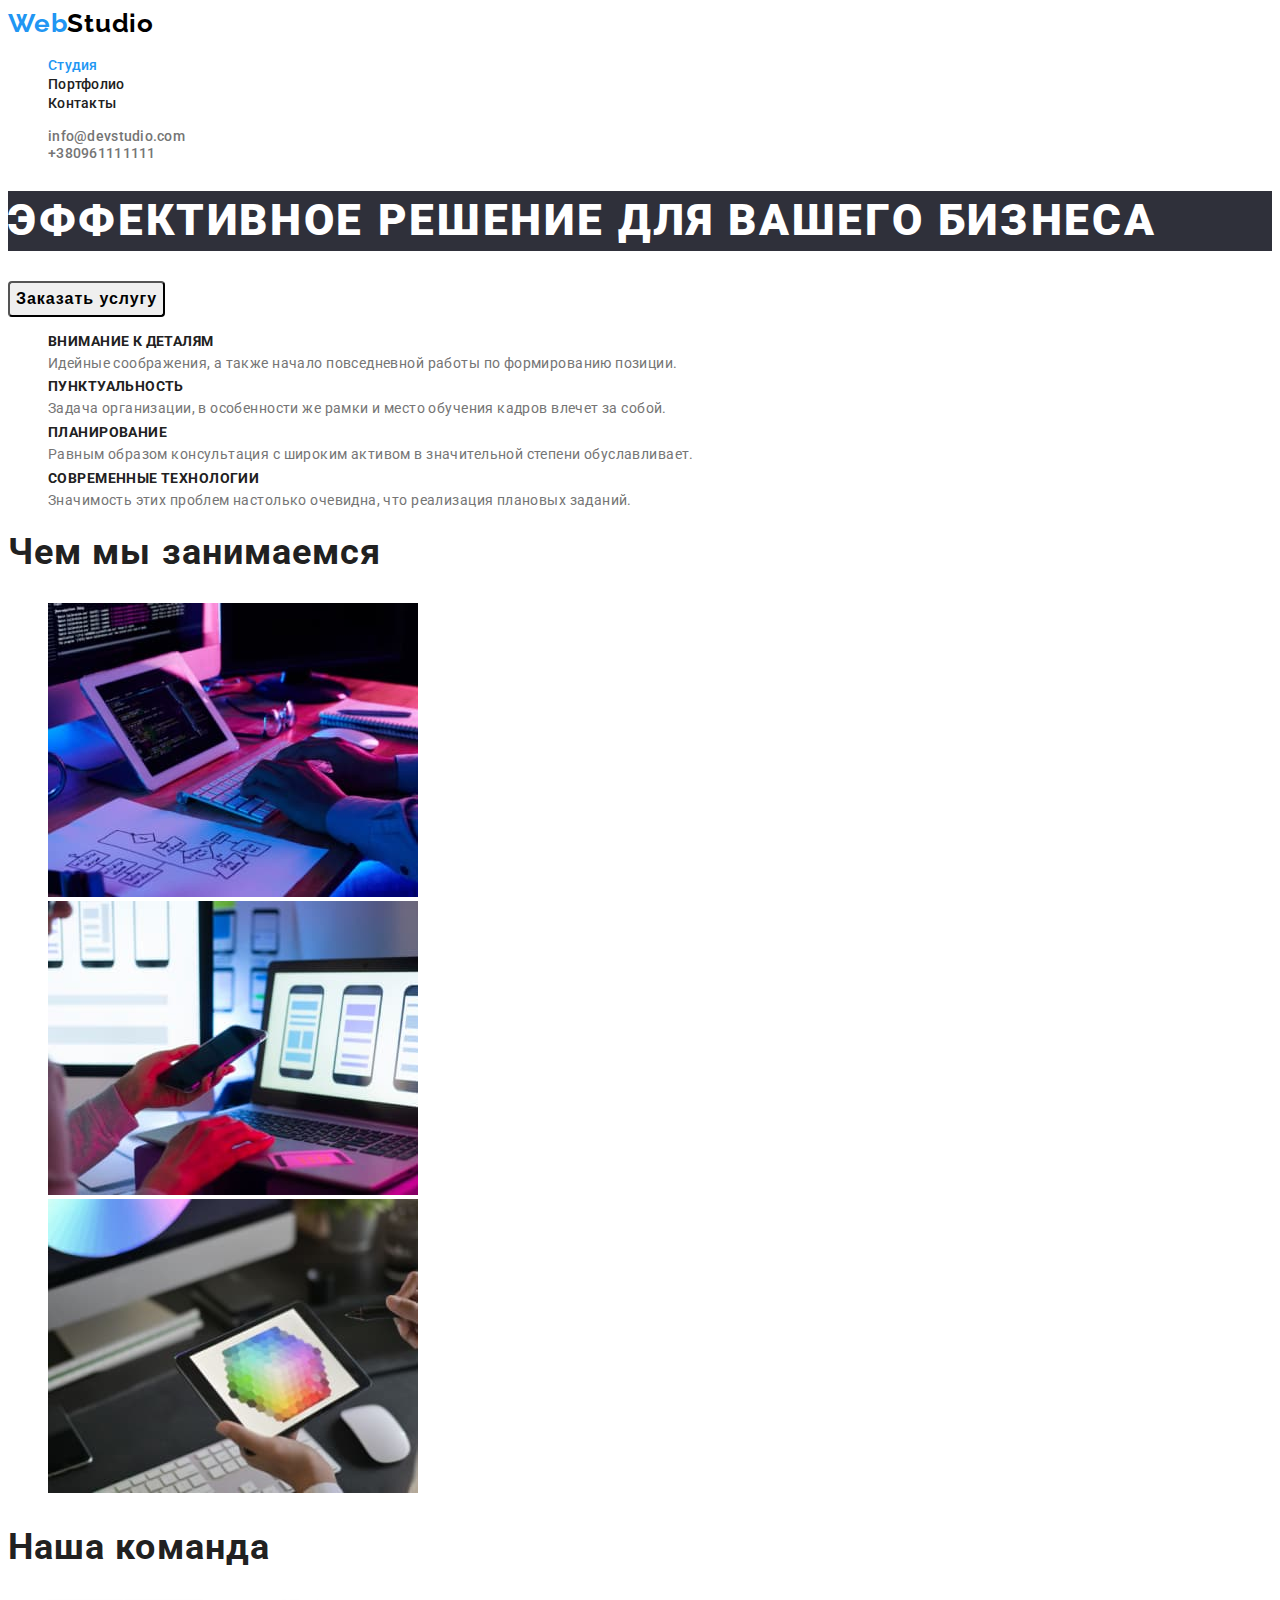
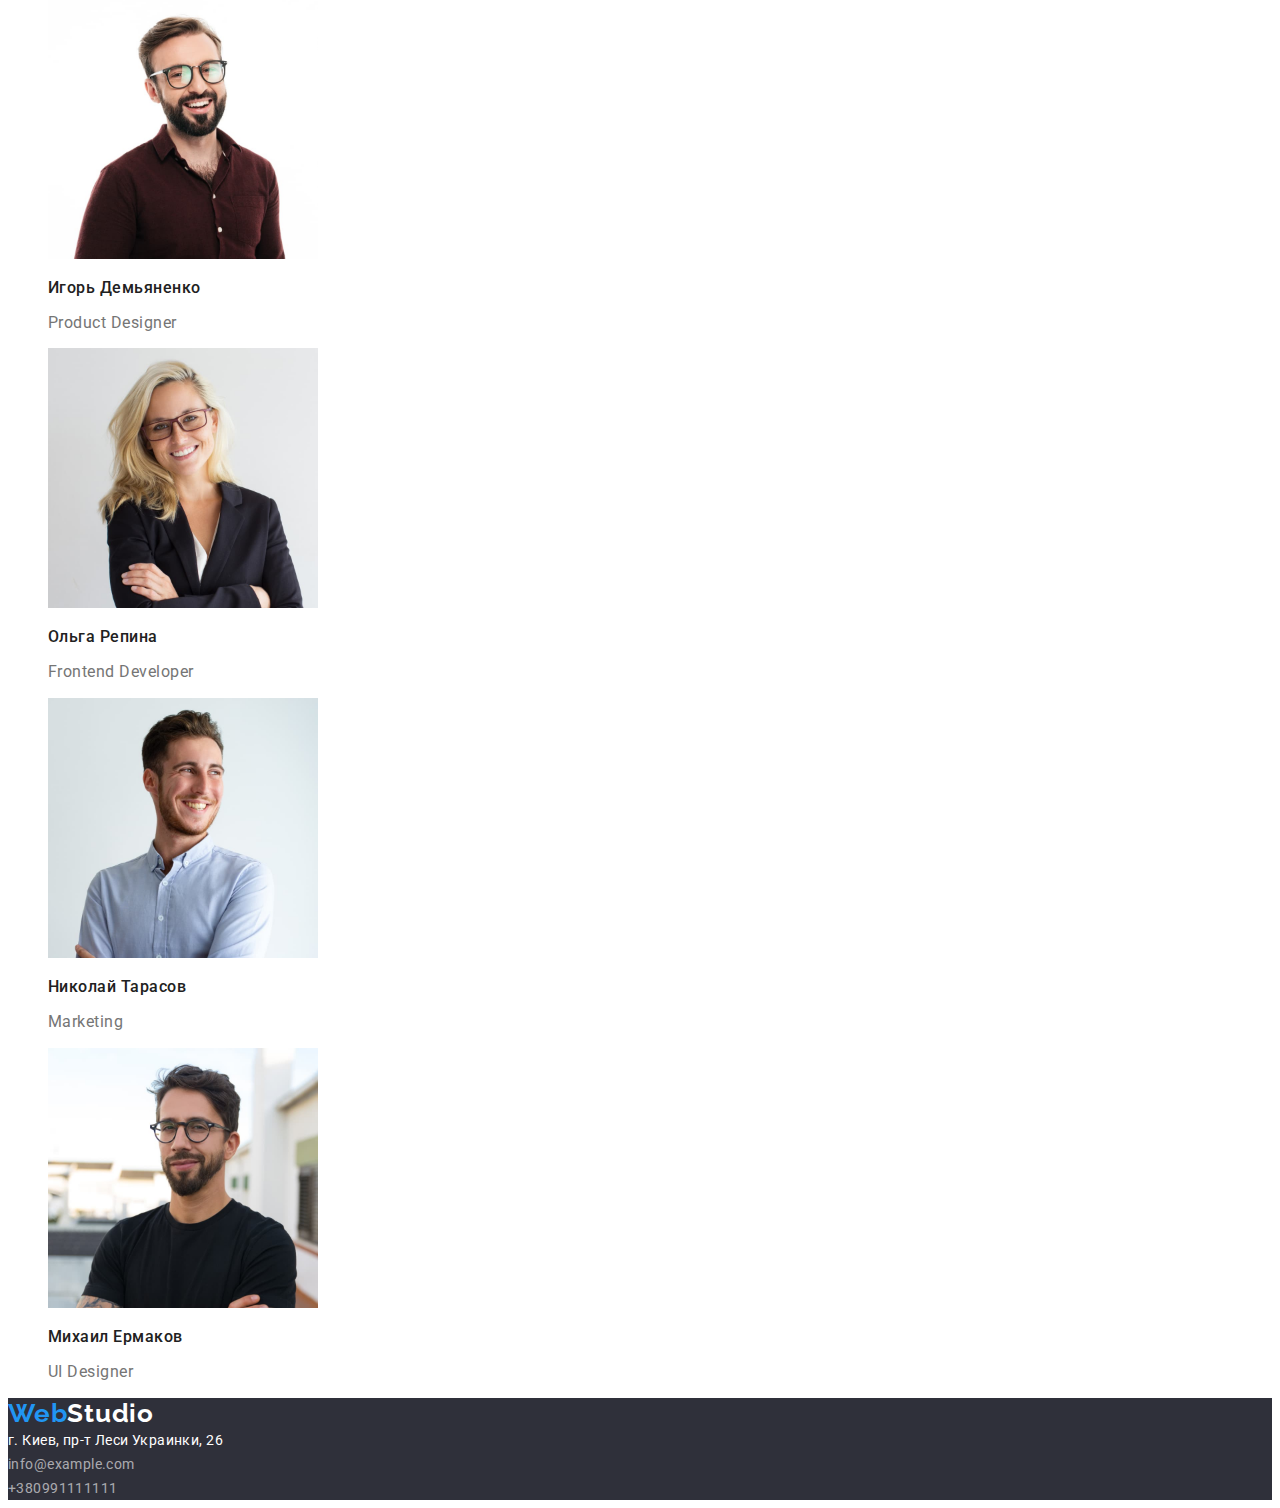
<file: index.html>
<!DOCTYPE html>
<html lang="ru">
  <head>
    <meta charset="UTF-8" />
    <meta http-equiv="X-UA-Compatible" content="IE=edge" />
    <meta name="viewport" content="width=device-width, initial-scale=1.0" />
    <title>WebStudio</title>
    <link rel="stylesheet" href="https://cdnjs.cloudflare.com/ajax/libs/modern-normalize/1.1.0/modern-normalize.min.css"
      integrity="sha512-wpPYUAdjBVSE4KJnH1VR1HeZfpl1ub8YT/NKx4PuQ5NmX2tKuGu6U/JRp5y+Y8XG2tV+wKQpNHVUX03MfMFn9Q=="
      crossorigin="anonymous"
      referrerpolicy="no-referrer"
    />
    <link rel="preconnect" href="https://fonts.googleapis.com" />
    <link rel="preconnect" href="https://fonts.gstatic.com" crossorigin />
    <link
      href="https://fonts.googleapis.com/css2?family=Raleway:wght@700&family=Roboto:wght@400;500;700;900&display=swap"
      rel="stylesheet"
    />
    <link rel="stylesheet" href="./css/style.css" />
  </head>
  <body>
    <!-- Шапка -->
    <header>
      <a href="" class="logo link"><span class="logo-blue">Web</span>Studio</a>
      <nav>
        <ul class="site-nav list">
          <li>
            <a href="./index.html" class="link current">Студия</a>
          </li>
          <li>
            <a href="./portfolio.html" class="link">Портфолио</a>
          </li>
          <li>
            <a href="" class="link">Контакты</a>
          </li>
        </ul>
      </nav>
      <ul class="auth list">
        <li>
          <a class="contacts link" href="mailto:info@devstudio.com">info@devstudio.com</a>
        </li>
        <li>
          <a class="contacts link" href="tel:+380961111111">+380961111111</a>
        </li>
      </ul>
    </header>

    <main>
      <!-- Герой -->
      <div>
        <section class="hero">
          <h1 class="hero-title">эффективное решение для вашего бизнеса</h1>
          <button class="btn" type="button">Заказать услугу</button>
        </section>
      </div>

      <!-- Особенности -->
      <section class="section">
        <ul class="feature-list list">
          <li>
            <h3 class="title">Внимание к деталям</h3>
            <p class="description">
              Идейные соображения, а также начало повседневной работы по формированию позиции.
            </p>
          </li>
          <li>
            <h3 class="title">Пунктуальность</h3>
            <p class="description">
              Задача организации, в особенности же рамки и место обучения кадров влечет за собой.
            </p>
          </li>
          <li>
            <h3 class="title">Планирование</h3>
            <p class="description">
              Равным образом консультация с широким активом в значительной степени обуславливает.
            </p>
          </li>
          <li>
            <h3 class="title">Современные технологии</h3>
            <p class="description">
              Значимость этих проблем настолько очевидна, что реализация плановых заданий.
            </p>
          </li>
        </ul>
      </section>

      <!-- Чем мы занимаемся -->
      <section class="section">
        <h2 class="section-title">Чем мы занимаемся</h2>
        <ul class="employment-list list">
          <li>
            <a href="">
              <img
                src="./images/box_1.jpg"
                alt="Разработка Сайтов под Ключ"
                width="370"
                height="294"
              />
            </a>
          </li>
          <li>
            <a href="">
              <img
                src="./images/box_2.jpg"
                alt="Разработка мобильных приложений"
                width="370"
                height="294"
              />
            </a>
          </li>
          <li>
            <a href="">
              <img
                src="./images/box_3.jpg"
                alt="Разработка дизайна сайта"
                width="370"
                height="294"
              />
            </a>
          </li>
        </ul>
      </section>
      <!-- Наша команда -->
      <section class="section">
        <h2 class="section-title">Наша команда</h2>
        <ul class="team-list list">
          <li>
            <img src="./images/img.jpg" alt="Дизайнер" width="270" height="260" />
            <h3 class="name">Игорь Демьяненко</h3>
            <p class="post">Product Designer</p>
          </li>
          <li>
            <img src="./images/img_1.jpg" alt="Разроботчик" width="270" height="260" />
            <h3 class="name">Ольга Репина</h3>
            <p class="post">Frontend Developer</p>
          </li>
          <li>
            <img src="./images/img_2.jpg" alt="Маркетолог" width="270" height="260" />
            <h3 class="name">Николай Тарасов</h3>
            <p class="post">Marketing</p>
          </li>
          <li>
            <img src="./images/img_3.jpg" alt="Графический дизайнер" width="270" height="260" />
            <h3 class="name">Михаил Ермаков</h3>
            <p class="post">UI Designer</p>
          </li>
        </ul>
      </section>
    </main>

    <!-- Подвал -->
    <footer class="footer">
      <a href="./index.html" class="logo link"><span class="logo-blue link">Web</span>Studio</a>
      <address class="address-block">
        <a class="address link" href="https://goo.gl/maps/oTp4s3FLAec8Ka2x9"
          >г. Киев, пр-т Леси Украинки, 26</a
        ><br />
        <a class="contacts-footer link" href="mailto:info@example.com">info@example.com</a><br />
        <a class="contacts-footer link" href="tel:+380991111111">+380991111111</a>
      </address>
    </footer>
  </body>
</html>
</file>
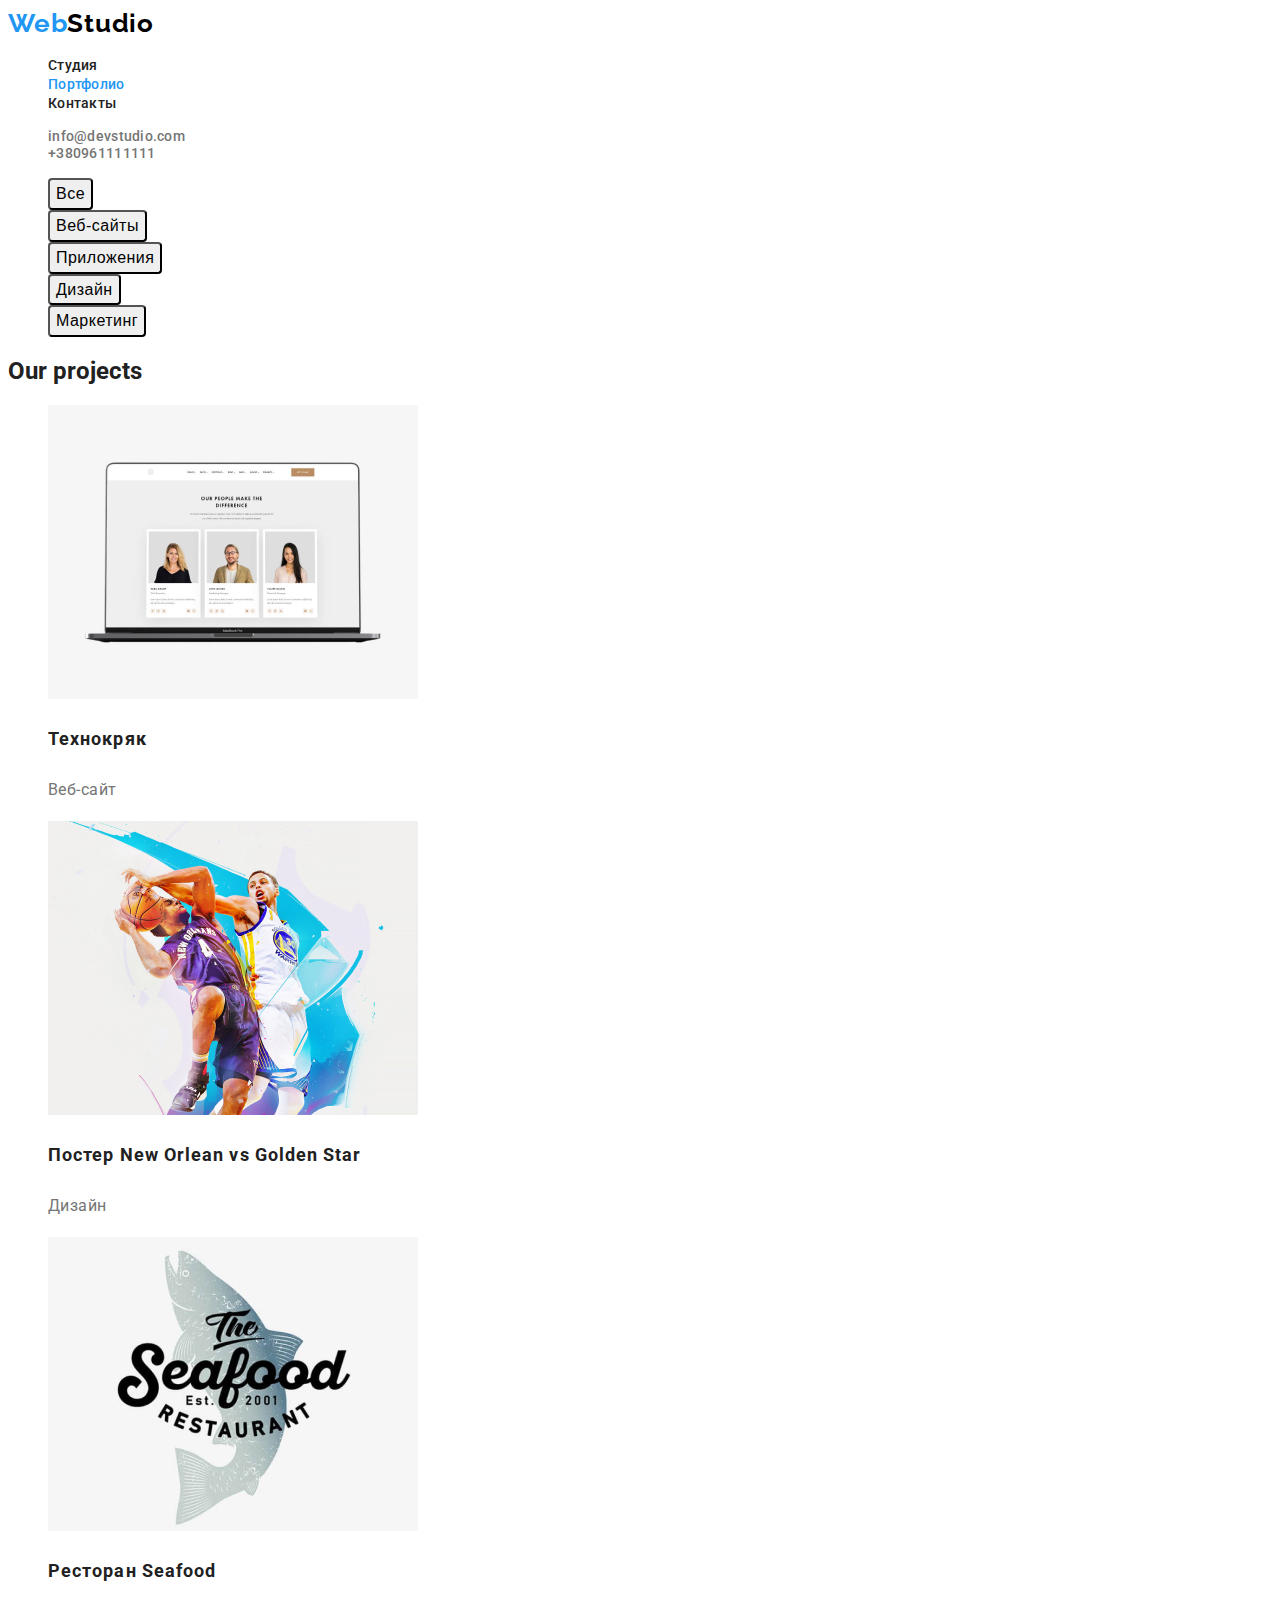
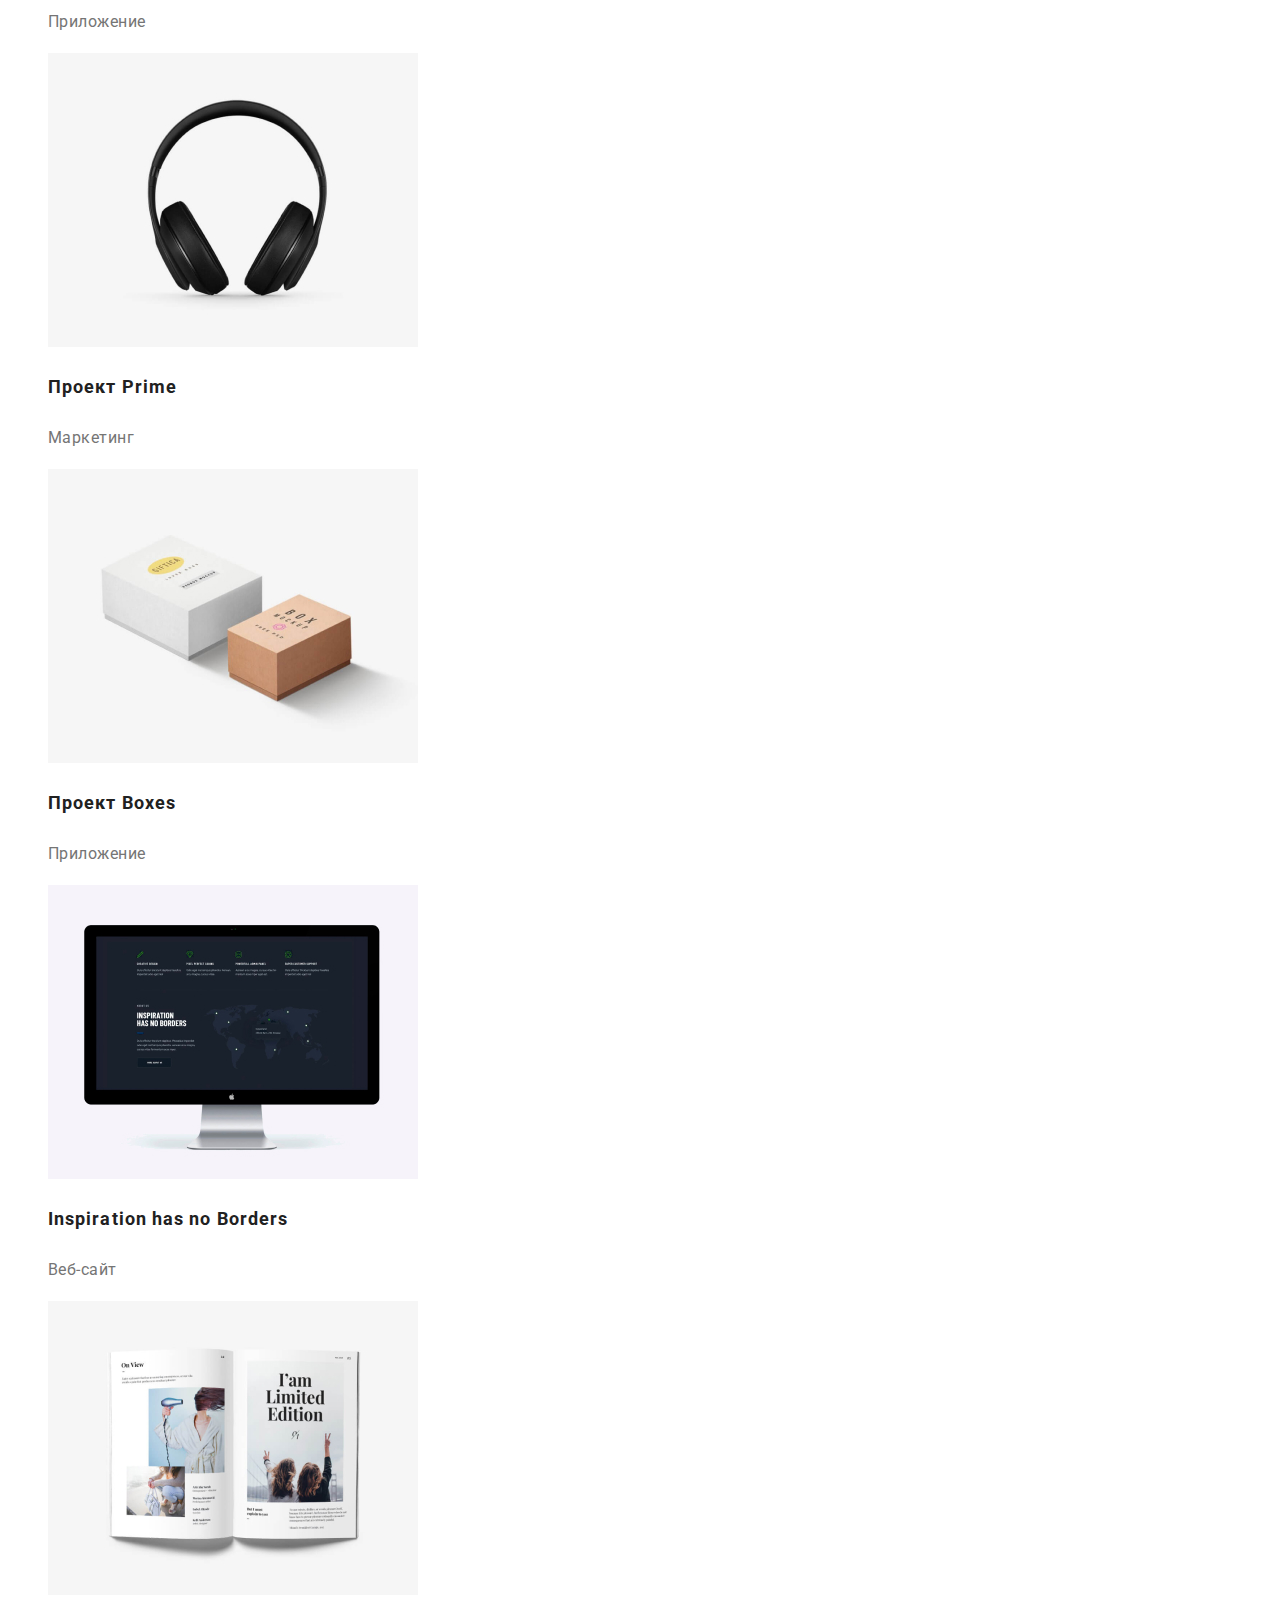
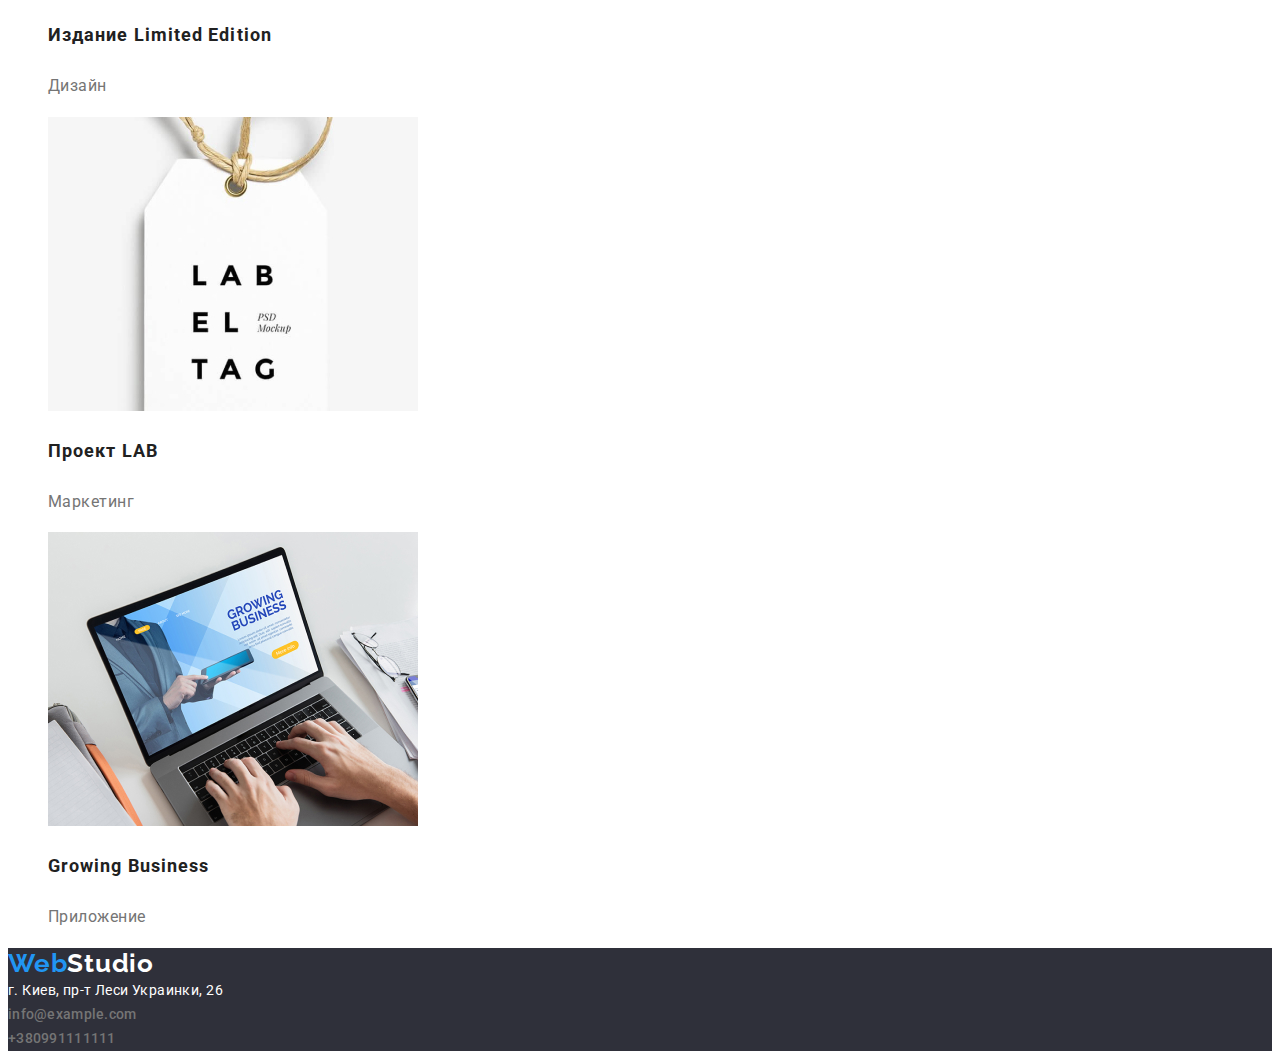
<file: portfolio.html>
<!DOCTYPE html>
<html lang="ru">
  <head>
    <meta charset="UTF-8" />
    <meta http-equiv="X-UA-Compatible" content="IE=edge" />
    <meta name="viewport" content="width=device-width, initial-scale=1.0" />
    <title>WebStudio</title>
    <link
      rel="stylesheet"
      href="https://cdnjs.cloudflare.com/ajax/libs/modern-normalize/1.1.0/modern-normalize.min.css"
      integrity="sha512-wpPYUAdjBVSE4KJnH1VR1HeZfpl1ub8YT/NKx4PuQ5NmX2tKuGu6U/JRp5y+Y8XG2tV+wKQpNHVUX03MfMFn9Q=="
      crossorigin="anonymous"
      referrerpolicy="no-referrer"
    />
    <link rel="preconnect" href="https://fonts.googleapis.com" />
    <link rel="preconnect" href="https://fonts.gstatic.com" crossorigin />
    <link
      href="https://fonts.googleapis.com/css2?family=Raleway:wght@700&family=Roboto:wght@400;500;700;900&display=swap"
      rel="stylesheet"
    />
    <link rel="stylesheet" href="./css/style.css" />
  </head>

  <body>
    <!-- Шапка -->
    <header>
      <a href="" class="logo link"><span class="logo-blue">Web</span>Studio</a>
      <nav>
        <ul class="site-nav list">
          <li>
            <a href="./index.html" class="link">Студия</a>
          </li>
          <li>
            <a href="./portfolio.html" class="link current">Портфолио</a>
          </li>
          <li>
            <a href="" class="link">Контакты</a>
          </li>
        </ul>
      </nav>
      <ul class="auth list">
        <li>
          <a class="contacts link" href="mailto:info@devstudio.com">info@devstudio.com</a>
        </li>
        <li>
          <a class="contacts link" href="tel:+380961111111">+380961111111</a>
        </li>
      </ul>
    </header>

    <!-- Меню -->
    <main>
      <section>
        <ul class="list">
          <li>
            <button class="btn-portfolio" type="button">Все</button>
          </li>
          <li>
            <button class="btn-portfolio" type="button">Веб-сайты</button>
          </li>
          <li>
            <button class="btn-portfolio" type="button">Приложения</button>
          </li>
          <li>
            <button class="btn-portfolio" type="button">Дизайн</button>
          </li>
          <li>
            <button class="btn-portfolio" type="button">Маркетинг</button>
          </li>
        </ul>
        <!-- Наши проекты. Будет скрыт -->
        <h2>Our projects</h2>
        <ul class="list">
          <li>
            <img src="./images/technocrack.jpg" alt="Ноутбук" width="370" height="294" />
            <h3 class="name-portfolio">Технокряк</h3>
            <p class="post-portfolio">Веб-сайт</p>
          </li>
          <li>
            <img src="./images/poster.jpg" alt="Баскетбол" width="370" height="294" />
            <h3 class="name-portfolio">Постер New Orlean vs Golden Star</h3>
            <p class="post-portfolio">Дизайн</p>
          </li>
          <li>
            <img src="./images/restaurant.jpg" alt="Рыба" width="370" height="294" />
            <h3 class="name-portfolio">Ресторан Seafood</h3>
            <p class="post-portfolio">Приложение</p>
          </li>
          <li>
            <img src="./images/project-prime.jpg" alt="Наушники" width="370" height="294" />
            <h3 class="name-portfolio">Проект Prime</h3>
            <p class="post-portfolio">Маркетинг</p>
          </li>
          <li>
            <img src="./images/project-boxes.jpg" alt="Коробки" width="370" height="294" />
            <h3 class="name-portfolio">Проект Boxes</h3>
            <p class="post-portfolio">Приложение</p>
          </li>
          <li>
            <img src="./images/inspiration.jpg" alt="Монитор apple" width="370" height="294" />
            <h3 class="name-portfolio">Inspiration has no Borders</h3>
            <p class="post-portfolio">Веб-сайт</p>
          </li>
          <li>
            <img
              src="./images/limited-edition.jpg"
              alt="Развернутая книга"
              width="370"
              height="294"
            />
            <h3 class="name-portfolio">Издание Limited Edition</h3>
            <p class="post-portfolio">Дизайн</p>
          </li>
          <li>
            <img src="./images/project-lab.jpg" alt="Бирка" width="370" height="294" />
            <h3 class="name-portfolio">Проект LAB</h3>
            <p class="post-portfolio">Маркетинг</p>
          </li>
          <li>
            <img src="./images/app-business.jpg" alt="Ноутбук" width="370" height="294" />
            <h3 class="name-portfolio">Growing Business</h3>
            <p class="post-portfolio">Приложение</p>
          </li>
        </ul>
      </section>
    </main>

    <!-- Подвал -->
    <footer class="footer">
      <a href="./index.html" class="logo link"><span class="logo-blue link">Web</span>Studio</a>
      <address class="address-block">
        <a class="address link" href="https://goo.gl/maps/oTp4s3FLAec8Ka2x9"
          >г. Киев, пр-т Леси Украинки, 26</a
        ><br />
        <a class="contacts link" href="mailto:info@example.com">info@example.com</a><br />
        <a class="contacts link" href="tel:+380991111111">+380991111111</a>
      </address>
    </footer>
  </body>
</html>
</file>
<file: css/style.css>
:root {
  --primary-text-color: #212121;
  --secondary-text-color: #757575;
  --white-text-color: #ffffff;
  --white-text-color-60: rgba(255, 255, 255, 0.6);
  --black-text-color: #000000;
  --accent-color: #2196f3;
  --primary-bg-color: #ffffff;
  --btn-bg-color: #f5f4fa;
  --hero-bg-color: #2f303a;
  --font-weight-400: 400;
  --font-weight-500: 500;
  --font-weight-700: 700;
  --font-weight-900: 900;
  --font-size-14: 14px;
  --font-size-16: 16px;
  --font-size-18: 18px;
  --font-size-26: 26px;
  --font-size-36: 36px;
  --font-size-44: 44px;
}

body {
  font-family: 'Roboto', sans-serif;
  background-color: var(--primary-bg-color);
  color: var(--primary-text-color);
}
.list {
  list-style: none;
}
.link {
  text-decoration: none;
}

/* Logo */
.logo {
  font-weight: var(--font-weight-700);
  font-size: var(--font-size-26);
  line-height: 1.19;
  letter-spacing: 0.03em;
  color: var(--black-text-color);
  font-family: 'Raleway', sans-serif;
}
.logo-blue {
  color: var(--accent-color);
}

/* Button */
.btn {
  font-weight: var(--font-weight-700);
  font-size: var(--font-size-16);
  line-height: 1.87;
  letter-spacing: 0.06em;
  border-radius: 4px;
  cursor: pointer;
}

.btn:hover,
.btn:focus {
  background-color: var(--accent-color);
  color: var(--white-text-color);
}
/* Button portfolio */
.btn-portfolio {
  font-weight: var(--font-weight-500);
  font-size: var(--font-size-16);
  line-height: 1.62;
  letter-spacing: 0.03em;
  border-radius: 4px;
  cursor: pointer;
}

.btn-portfolio:hover,
.btn-portfolio:focus {
  background-color: var(--accent-color);
  color: var(--white-text-color);
}
/* Site nav */
.site-nav .link {
  font-weight: var(--font-weight-500);
  font-size: var(--font-size-14);
  line-height: 1.14;
  letter-spacing: 0.02em;
  color: var(--primary-text-color);
}
.site-nav .link:hover,
.site-nav .link:focus {
  color: var(--accent-color);
}

.contacts {
  font-size: var(--font-size-14);
  font-weight: var(--font-weight-500);
  line-height: 1.15;
  letter-spacing: 0.02em;
  color: var(--secondary-text-color);
}
.contacts.link:hover,
.contacts.link:focus {
  color: var(--accent-color);
}
.site-nav .current {
  color: var(--accent-color);
}
.auth {
  font-weight: var(--font-weight-500);
  font-size: var(--font-size-14);
  line-height: 1.14;
  letter-spacing: 0.02em;
}
/* Hero */
.hero-title {
  font-weight: var(--font-weight-900);
  font-size: var(--font-size-44);
  line-height: 1.36;
  letter-spacing: 0.06em;
  color: var(--white-text-color);
  text-transform: uppercase;
  /* Временно добавил задний фон, так как цвет шрифта белый */
  background-color: var(--hero-bg-color);
}
/* Section */
.section-title {
  font-weight: var(--font-weight-700);
  font-size: var(--font-size-36);
  line-height: 1.16;
  letter-spacing: 0.03em;
  color: var(--primary-text-color);
}

/* Features */
.title {
  text-transform: uppercase;
}
.feature-list .title {
  font-weight: var(--font-weight-700);
  font-size: var(--font-size-14);
  line-height: 1.15;
  letter-spacing: 0.03em;
  color: var(--primary-text-color);
}
.feature-list .description {
  font-size: var(--font-size-14);
  line-height: 1.71px;
  letter-spacing: 0.03em;
  color: var(--secondary-text-color);
}

/* Team */
.name {
  font-weight: var(--font-weight-500);
  font-size: var(--font-size-16);
  line-height: 1.18;
  letter-spacing: 0.03em;
  color: var(--primary-text-color);
}
.post {
  font-size: var(--font-size-16);
  line-height: 1.18;
  letter-spacing: 0.03em;
  color: var(--secondary-text-color);
}

/* Our projects Portfolio */
.name-portfolio {
  font-weight: var(--font-weight-700);
  font-size: var(--font-size-18);
  line-height: 2;
  letter-spacing: 0.06em;
  color: var(--primary-text-color);
}
.post-portfolio {
  font-weight: var(--font-weight-400);
  font-size: var(--font-size-16);
  line-height: 1.87;
  letter-spacing: 0.03em;
  color: var(--secondary-text-color);
}
/* Footer */
/* Временно добавил задний фон, так как цвет шрифта белый */
.footer {
  background-color: var(--hero-bg-color);
}
.address-block .address {
  color: var(--white-text-color);
}
.address-block {
  font-style: normal;
  font-weight: var(--font-weight-400);
  font-size: var(--font-size-14);
  line-height: 1.71;
  letter-spacing: 0.03em;
}
.address-block > .contacts-footer {
  color: var(--white-text-color-60);
}
.address:hover,
.address:focus {
  color: var(--accent-color);
}
.contacts-footer:hover,
.contacts-footer:focus {
  color: var(--accent-color);
}
.footer .logo.link {
  color: var(--white-text-color);
}
</file>
